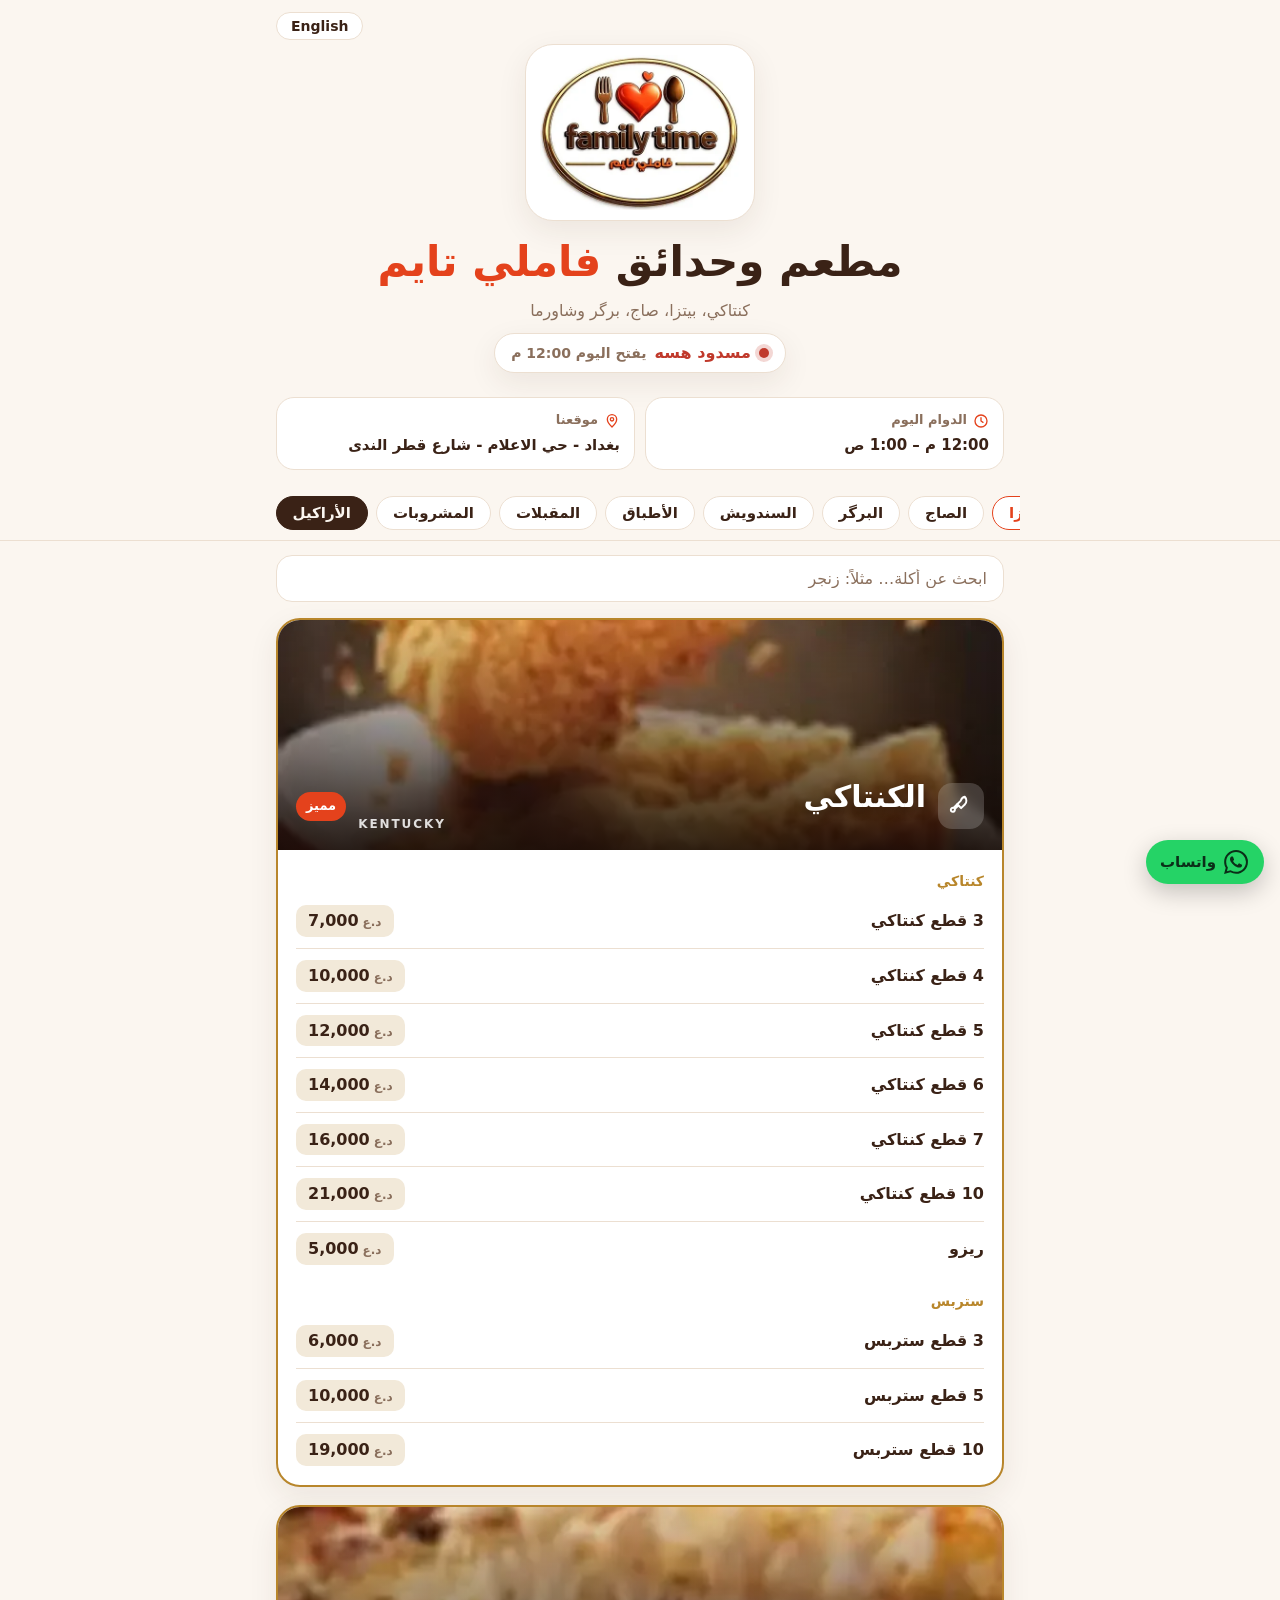
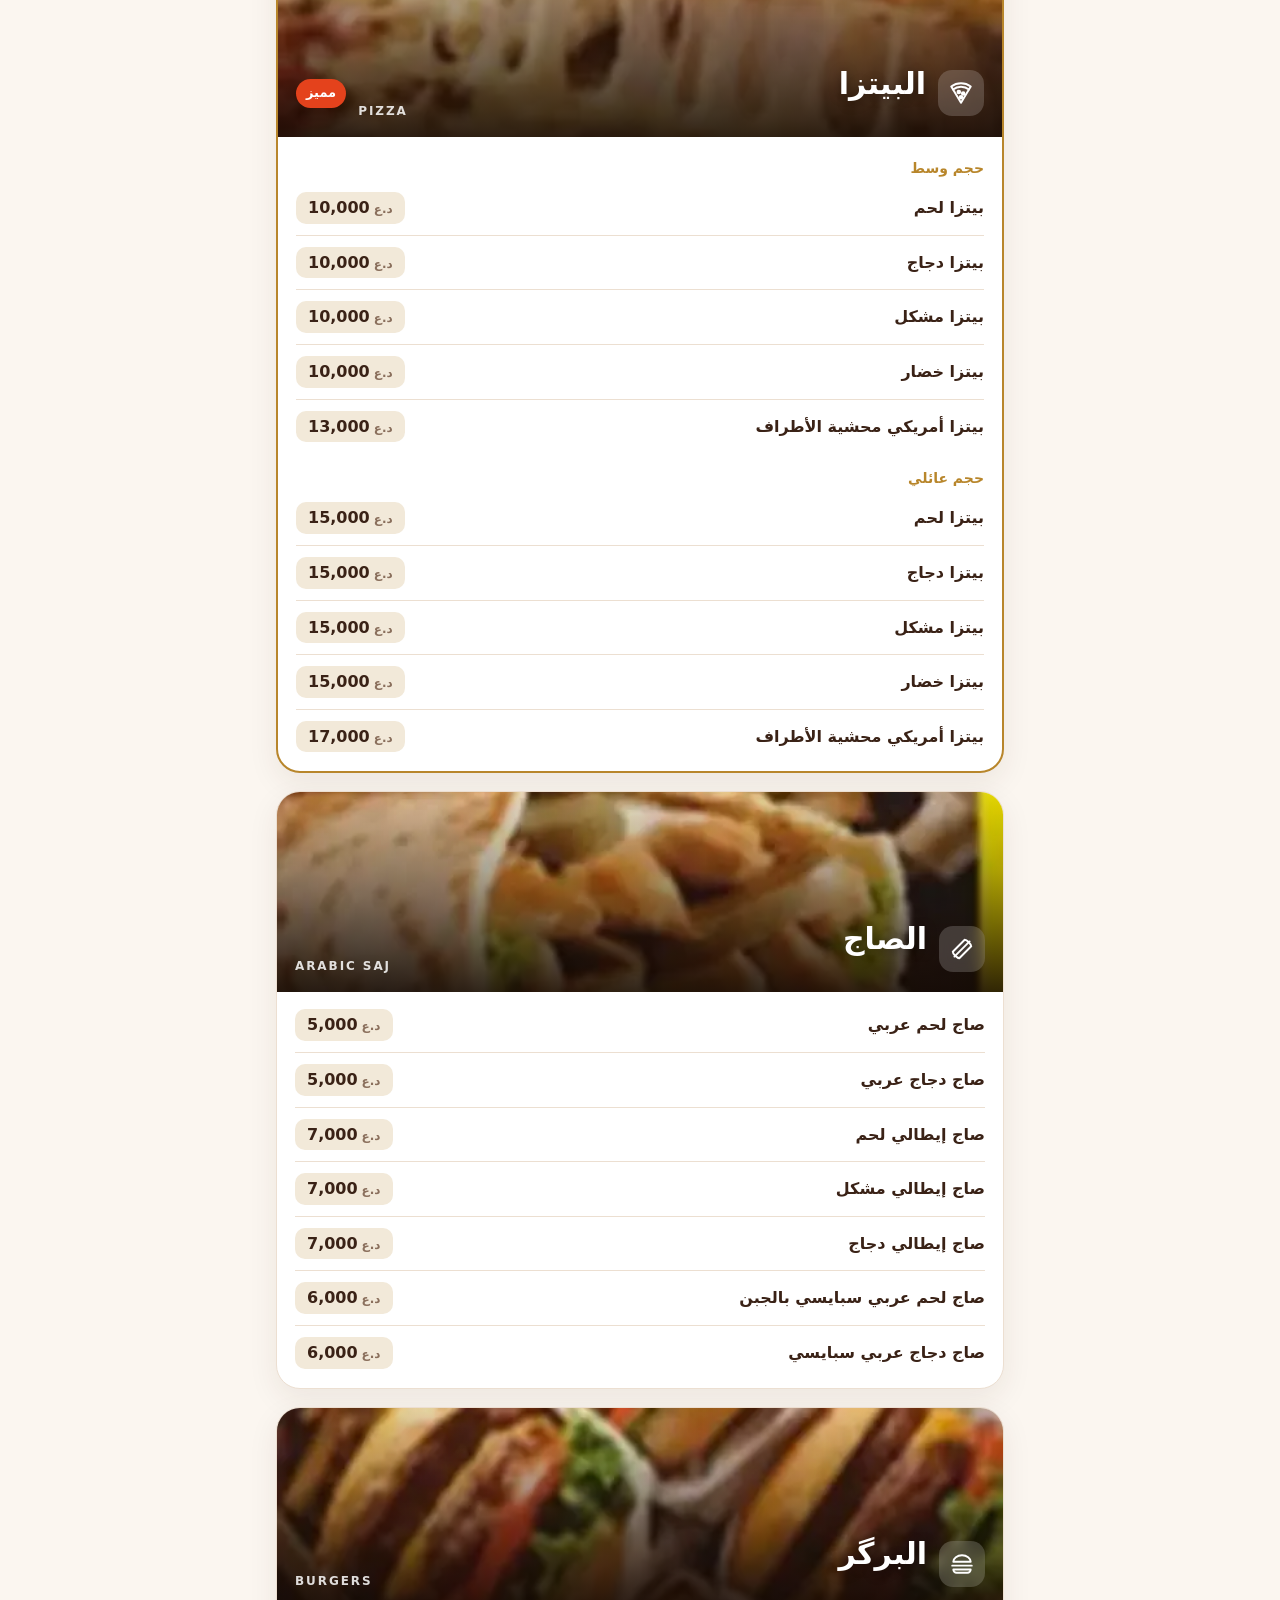
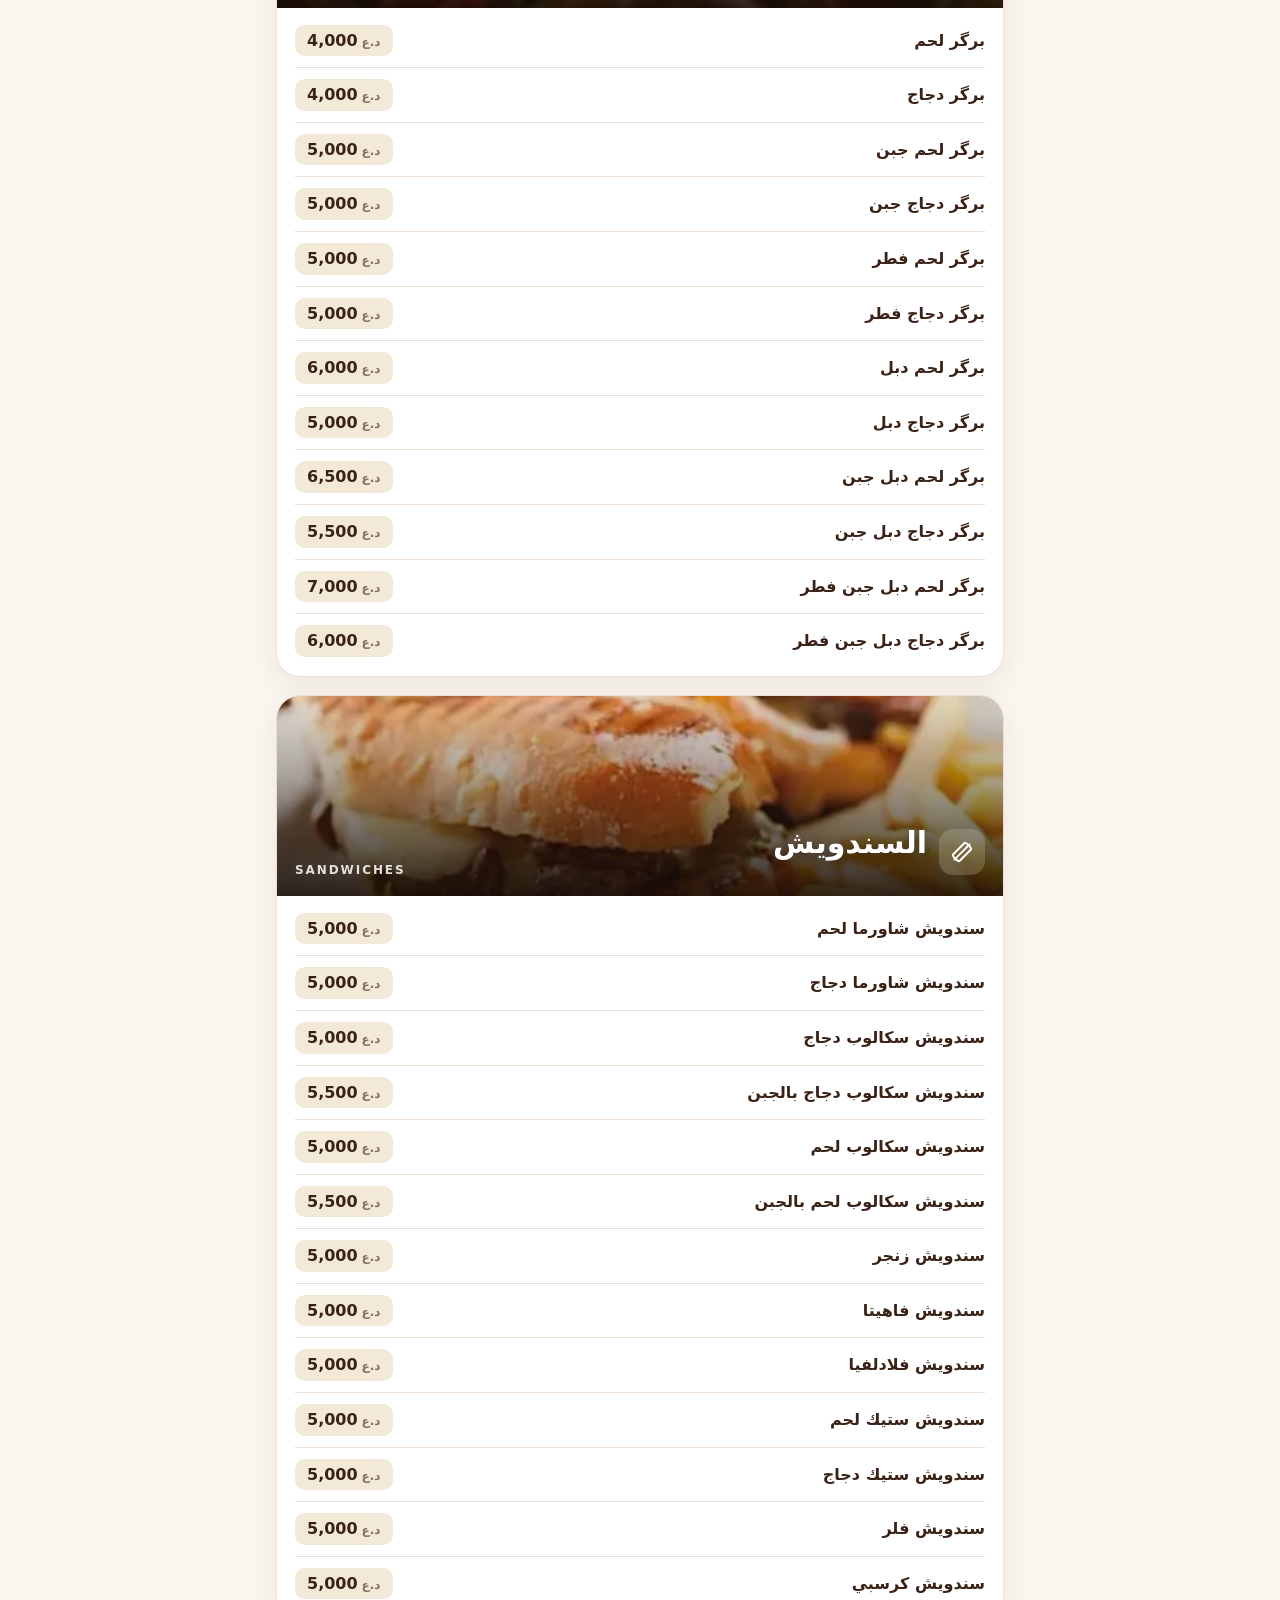
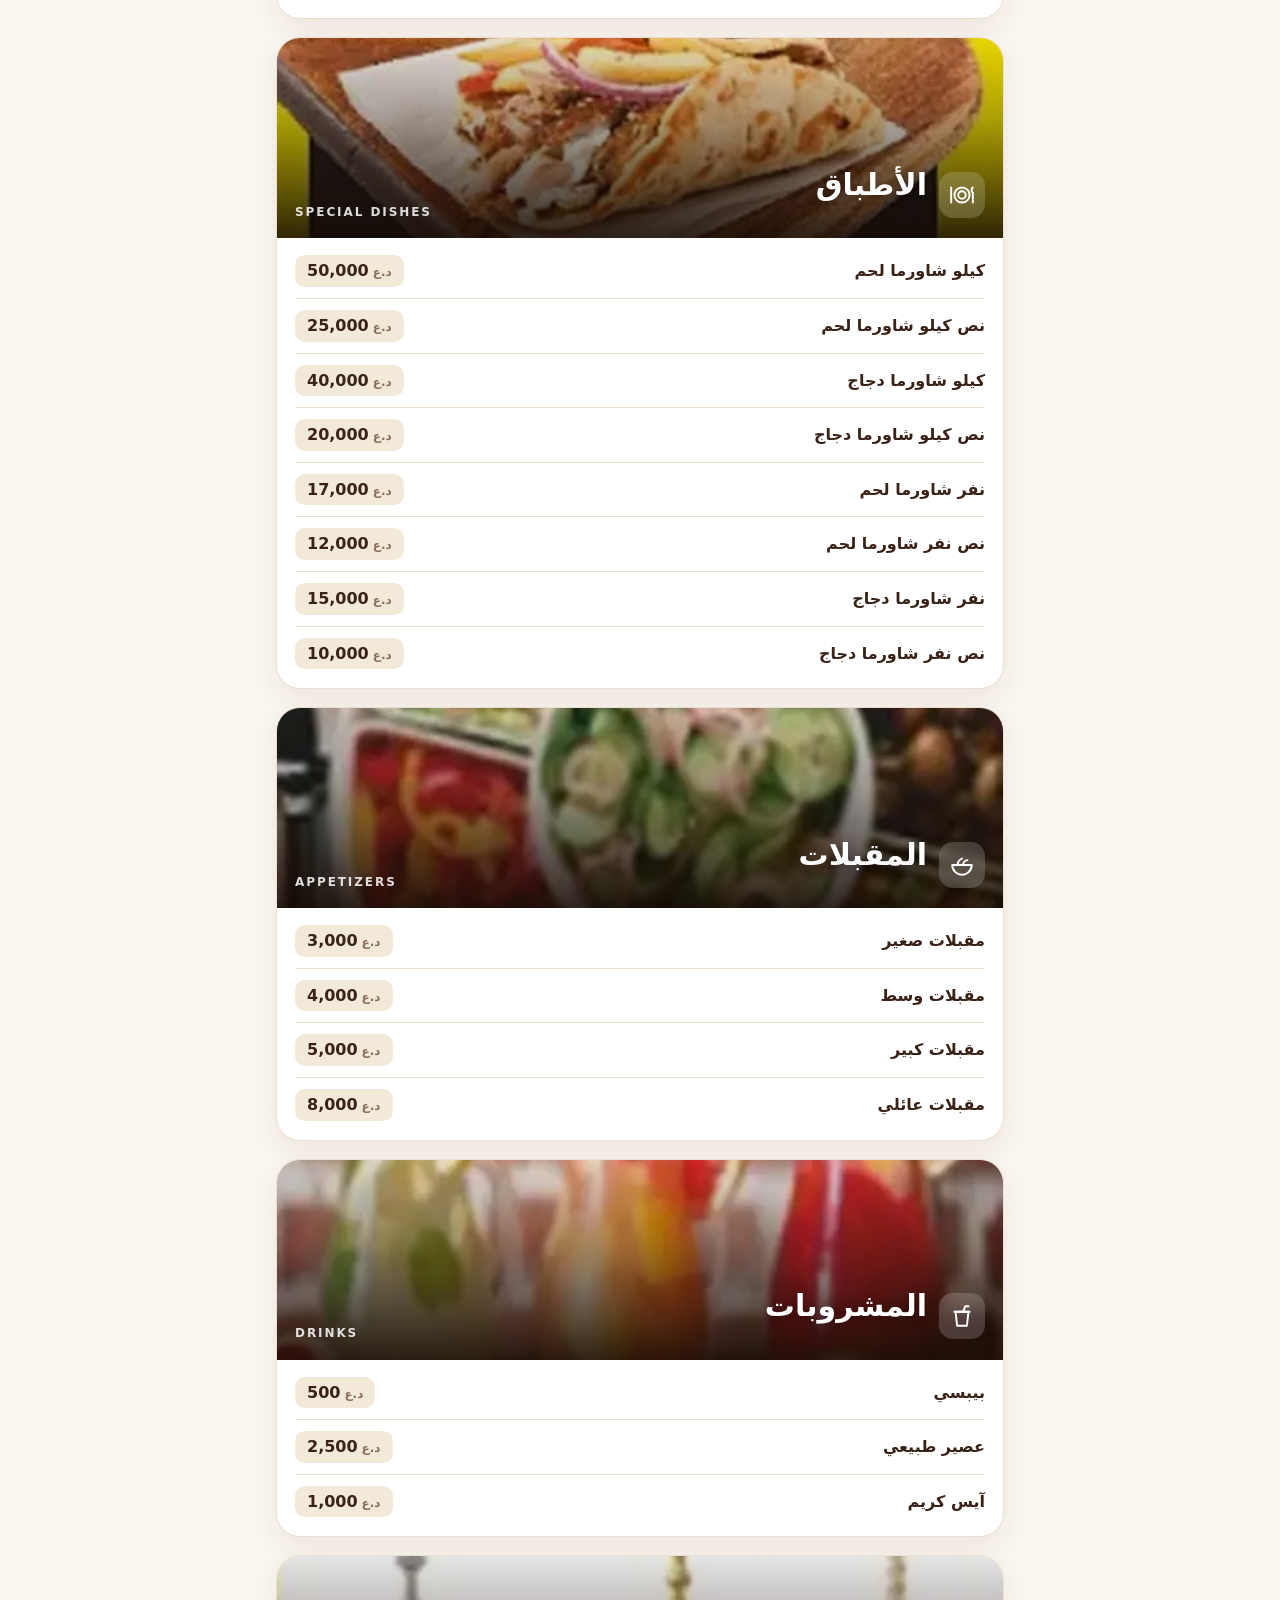
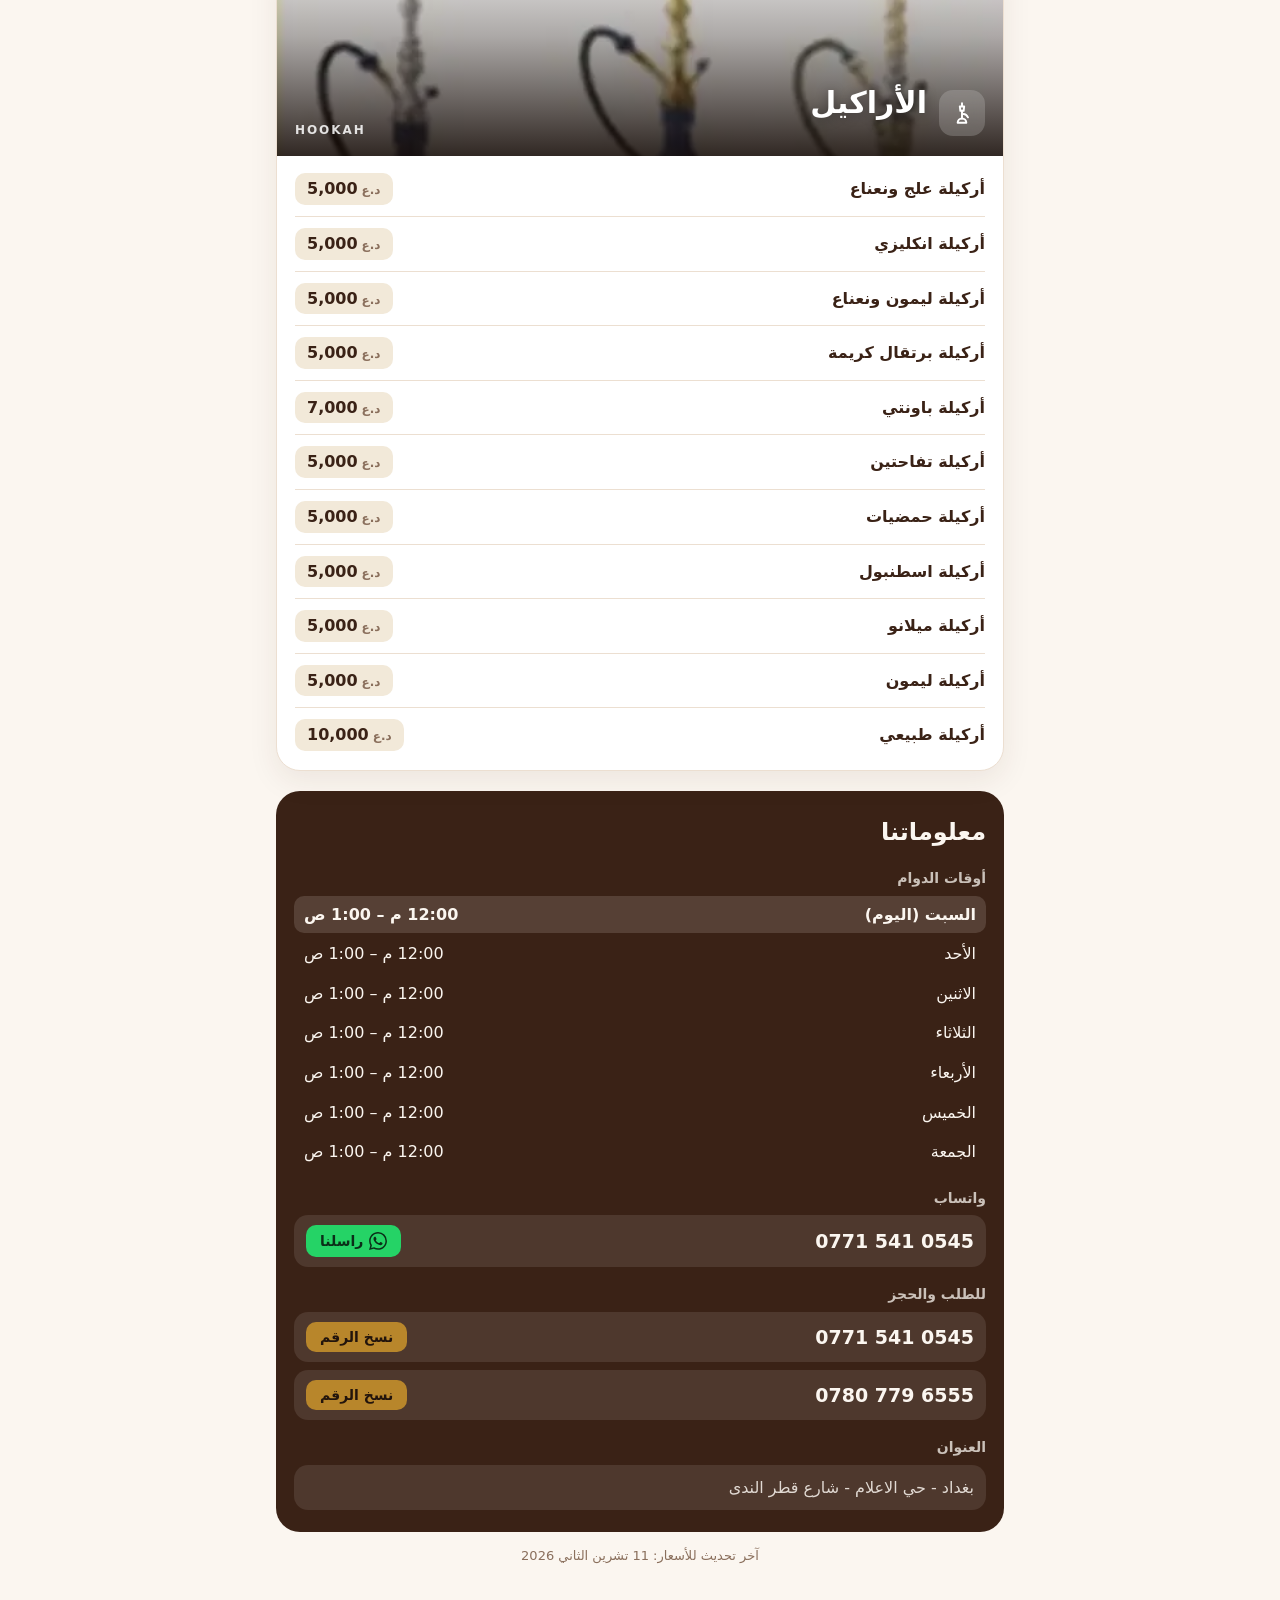
<file: index.html>
<!doctype html>
<html lang="ar" dir="rtl">
<head>
<meta charset="utf-8">
<meta name="viewport" content="width=device-width,initial-scale=1,viewport-fit=cover">
<title>منيو فاملي تايم | Family Time Menu</title>
<meta name="description" content="منيو مطعم وحدائق فاملي تايم في بغداد - حي الاعلام: كنتاكي، بيتزا، صاج، برگر وشاورما، بالأسعار المحدثة وأوقات الدوام.">
<meta name="theme-color" content="#3a2216">
<meta name="referrer" content="strict-origin-when-cross-origin">
<meta http-equiv="Content-Security-Policy" content="default-src 'self'; script-src 'self'; style-src 'self' 'unsafe-inline' https://fonts.googleapis.com; font-src https://fonts.gstatic.com; img-src 'self' data: https://jypaxiyvpoouzasegraq.supabase.co; connect-src 'self' https://jypaxiyvpoouzasegraq.supabase.co; manifest-src 'self'; worker-src 'self'; base-uri 'none'; form-action 'none'; object-src 'none'">
<link rel="canonical" href="https://nbdswft-art.github.io/familytime/">
<meta property="og:type" content="restaurant">
<meta property="og:title" content="منيو فاملي تايم">
<meta property="og:description" content="كنتاكي، بيتزا، صاج، برگر وشاورما. شوف الأسعار وأوقات الدوام.">
<meta property="og:image" content="https://nbdswft-art.github.io/familytime/img/og.jpg">
<meta property="og:image:width" content="1200">
<meta property="og:image:height" content="630">
<meta property="og:url" content="https://nbdswft-art.github.io/familytime/">
<meta property="og:locale" content="ar_IQ">
<meta name="twitter:card" content="summary_large_image">
<link rel="manifest" href="manifest.webmanifest">
<link rel="icon" href="img/icon-192.png" type="image/png">
<link rel="apple-touch-icon" href="img/icon-192.png">
<link rel="preconnect" href="https://fonts.googleapis.com">
<link rel="preconnect" href="https://fonts.gstatic.com" crossorigin>
<link rel="preconnect" href="https://jypaxiyvpoouzasegraq.supabase.co" crossorigin>
<link rel="stylesheet" href="https://fonts.googleapis.com/css2?family=Reem+Kufi:wght@600;700&family=Tajawal:wght@500;700;800&display=swap">
<link rel="stylesheet" href="assets/menu.css">
<script type="application/ld+json">
{"@context":"https://schema.org","@type":"Restaurant","name":"مطعم وحدائق فاملي تايم","alternateName":"Family Time","servesCuisine":["Fried chicken","Pizza","Shawarma","Burgers"],"telephone":"+9647715410545","url":"https://nbdswft-art.github.io/familytime/","hasMenu":"https://nbdswft-art.github.io/familytime/","image":"https://nbdswft-art.github.io/familytime/img/og.jpg","address":{"@type":"PostalAddress","streetAddress":"شارع قطر الندى، حي الاعلام","addressLocality":"بغداد","addressCountry":"IQ"}}
</script>
</head>
<body>
<div class="topbar"><div class="wrap"><button class="lang" id="lang" type="button">English</button></div></div>
<header class="hero">
  <div class="wrap">
    <div class="logo"><img id="logo" src="img/logo.webp" alt="شعار فاملي تايم" width="420" height="326"></div>
    <h1 id="title"><span id="t-pre">مطعم وحدائق</span> <span class="accent" id="t-name">فاملي تايم</span></h1>
    <p class="tag" id="tagline">كنتاكي، بيتزا، صاج، برگر وشاورما</p>
    <a class="status" id="status" href="#info"><span class="dot"></span><b></b><small></small></a>
  </div>
</header>
<div class="wrap"><div class="quick" id="quick"></div></div>
<nav class="cats" aria-label="أقسام المنيو"><div class="wrap" id="chips"></div></nav>
<div class="wrap search"><input id="q" type="search" aria-label="ابحث بالمنيو" placeholder="ابحث عن أكلة… مثلاً: زنجر" autocomplete="off"></div>
<main><div class="wrap" id="menu"><div class="skel"></div><div class="skel"></div></div></main>
<footer><div class="wrap"><div class="info" id="info"></div><p class="updated" id="updated"></p><button class="share" id="share" type="button" hidden>شارك المنيو</button></div></footer>
<a id="wa-btn" class="wa-fab" href="#" target="_blank" rel="noopener" hidden></a>
<div id="lb" class="lb" hidden><button class="lb-x" id="lb-x" type="button" aria-label="سكّر">×</button><div class="lb-card"><img id="lb-img" alt=""><div class="lb-b"><b id="lb-n"></b><span id="lb-p"></span></div></div></div>
<script src="assets/config.js"></script>
<script src="assets/common.js"></script>
<script src="assets/menu.js"></script>
</body>
</html>
</file>
<file: assets/menu.css>
/* Layout: logo hero + live open/closed pill, quick-info tiles, sticky chips, photo-banner sections, info card */
:root{
  --brand:#e4421c;--brand2:#b8862b;
  --bg:#fbf6f0;--panel:#ffffff;--line:#ecdfd1;--ink:#3a2216;--muted:#8a6f5c;
  --heart:var(--brand);--gold:var(--brand2);
  --heart-soft:color-mix(in srgb,var(--heart) 12%,var(--panel));
  --gold-soft:color-mix(in srgb,var(--gold) 18%,var(--panel));
  --ok:#23804a;--warn:#b86a00;--bad:#c0392b;
  --display:"Reem Kufi","Tajawal",system-ui,sans-serif;
  --body:"Tajawal",system-ui,"Segoe UI",Tahoma,sans-serif;
  --shadow:0 10px 30px rgba(58,34,22,.08);
  color-scheme:light;
}
@media (prefers-color-scheme:dark){:root{
  --bg:#1a110c;--panel:#24180f;--line:#3a2a1e;--ink:#f6eadc;--muted:#bba48f;
  --heart:color-mix(in srgb,var(--brand) 72%,#fff);--gold:color-mix(in srgb,var(--brand2) 70%,#fff);
  --ok:#5cc27d;--warn:#f0a43a;--bad:#ff7a6a;--shadow:0 10px 30px rgba(0,0,0,.35);color-scheme:dark}}
*{box-sizing:border-box}
[hidden]{display:none!important}
html{scroll-behavior:smooth;-webkit-text-size-adjust:100%}
@media (prefers-reduced-motion:reduce){html{scroll-behavior:auto}}
body{margin:0;background:var(--bg);color:var(--ink);font-family:var(--body);font-size:16px;line-height:1.6;padding-top:env(safe-area-inset-top,0px)}
body::before{content:"";position:fixed;inset:0 0 auto;height:env(safe-area-inset-top,0px);z-index:10;background:var(--bg)}
img{max-width:100%}
.wrap{max-width:760px;margin:0 auto;padding-left:max(16px,env(safe-area-inset-left,0px));padding-right:max(16px,env(safe-area-inset-right,0px))}
button,input,select{font-family:inherit}
:focus-visible{outline:2px solid var(--gold);outline-offset:2px}

.topbar .wrap{display:flex;justify-content:flex-end;padding-block:12px 0}
.lang{border:1px solid var(--line);background:var(--panel);color:var(--ink);border-radius:999px;padding:5px 14px;font-weight:800;font-size:14px;cursor:pointer}
.hero .wrap{padding-block:4px 10px;display:grid;justify-items:center;text-align:center;gap:10px}
.logo{background:#fff;border-radius:28px;padding:10px 14px;width:min(230px,64vw);box-shadow:var(--shadow);border:1px solid var(--line)}
.logo img{display:block;width:100%;height:auto}
h1{font-family:var(--display);font-weight:700;font-size:clamp(28px,8vw,42px);line-height:1.2;margin:6px 0 0;text-wrap:balance}
h1 .accent{color:var(--heart)}
.tag{margin:0;color:var(--muted);font-weight:500}
.status{display:inline-flex;align-items:center;gap:8px;text-decoration:none;color:var(--ink);background:var(--panel);border:1px solid var(--line);border-radius:999px;padding:6px 16px;font-weight:800;box-shadow:var(--shadow);min-height:40px}
.status .dot{width:10px;height:10px;border-radius:50%;background:currentColor;box-shadow:0 0 0 4px color-mix(in srgb,currentColor 20%,transparent)}
.status.ok .dot,.status.ok b{color:var(--ok)}.status.warn .dot,.status.warn b{color:var(--warn)}.status.bad .dot,.status.bad b{color:var(--bad)}
.status small{color:var(--muted);font-weight:700;font-size:14px}

.quick{display:grid;grid-template-columns:repeat(auto-fit,minmax(150px,1fr));gap:10px;padding-block:14px 4px}
.q{display:grid;gap:2px;text-align:start;text-decoration:none;color:var(--ink);background:var(--panel);border:1px solid var(--line);border-radius:18px;padding:12px 14px;cursor:pointer;font:inherit;min-width:0}
.q span{font-size:13px;color:var(--muted);font-weight:700;display:flex;align-items:center;gap:6px}
.q span svg{width:16px;height:16px;color:var(--heart);flex:0 0 auto}
.q b{font-weight:800;font-size:15px;overflow-wrap:anywhere}
.q em{font-style:normal;font-size:12px;color:var(--heart);font-weight:700}

nav.cats{position:sticky;top:env(safe-area-inset-top,0px);z-index:5;background:color-mix(in srgb,var(--bg) 92%,transparent);backdrop-filter:blur(8px);-webkit-backdrop-filter:blur(8px);border-bottom:1px solid var(--line);margin-top:12px}
nav.cats .wrap{padding-block:10px;display:flex;gap:8px;overflow-x:auto;scrollbar-width:none}
nav.cats .wrap::-webkit-scrollbar{display:none}
.chip{flex:0 0 auto;font:700 15px var(--body);color:var(--ink);background:var(--panel);border:1px solid var(--line);padding:7px 16px;border-radius:999px;text-decoration:none;white-space:nowrap;transition:background .2s,color .2s}
.chip.hot{border-color:var(--heart);color:var(--heart)}
.chip.on{background:var(--ink);color:var(--bg);border-color:var(--ink)}
.search{padding-block:14px 4px}
.search input{width:100%;font:500 16px var(--body);color:var(--ink);background:var(--panel);border:1px solid var(--line);border-radius:16px;padding:13px 16px}
.search input::placeholder{color:var(--muted)}

main .wrap{padding-block:12px 20px;display:grid;gap:18px}
section.sec{scroll-margin-top:72px;background:var(--panel);border:1px solid var(--line);border-radius:24px;box-shadow:var(--shadow);overflow:hidden}
section.sec.featured{border:2px solid var(--gold)}
.banner{min-height:160px;display:flex;align-items:flex-end;padding:16px 18px;background-size:cover;background-position:center;color:#fff;background-color:#3a2216}
section.featured .banner{min-height:190px}
@media (min-width:600px){.banner{min-height:200px}section.featured .banner{min-height:230px}}
.sec-head{display:flex;align-items:center;gap:12px;width:100%}
.ico{flex:0 0 auto;width:46px;height:46px;border-radius:14px;display:grid;place-items:center;background:rgba(255,255,255,.18);color:#fff;-webkit-backdrop-filter:blur(6px);backdrop-filter:blur(6px)}
.ico svg{width:26px;height:26px}
.ttl{min-width:0;flex:1}
h2{font-family:var(--display);font-weight:700;font-size:30px;line-height:1.2;margin:0;color:#fff;text-shadow:0 2px 12px rgba(0,0,0,.4)}
.en{font-size:12px;letter-spacing:.16em;color:rgba(255,255,255,.85);font-weight:700}
.pick{flex:0 0 auto;font-size:13px;font-weight:800;background:var(--brand);color:#fff;padding:4px 10px;border-radius:999px}
.items{padding:6px 18px 8px}
.sub{display:inline-block;font-weight:800;font-size:14px;color:var(--gold);margin:14px 0 2px}
ul{list-style:none;margin:0;padding:0}
.items li{display:flex;align-items:center;justify-content:space-between;gap:12px;padding:11px 0;border-bottom:1px solid var(--line)}
.items li:last-child{border-bottom:0}
.items li.has-img{cursor:pointer}
.it-l{display:flex;align-items:center;gap:10px;min-width:0}
.thumb{width:52px;height:52px;border-radius:12px;object-fit:cover;flex:0 0 auto;background:var(--line)}
.nm{min-width:0;display:flex;flex-wrap:wrap;align-items:center;gap:4px 8px}
.name{font-weight:700}
.pill{font-size:12px;font-weight:800;padding:1px 8px;border-radius:999px;white-space:nowrap}
.pill.off{background:var(--heart);color:#fff}
.pill.na{background:var(--line);color:var(--muted)}
.pr{flex:0 0 auto;display:flex;align-items:center;gap:8px}
.old{color:var(--muted);font-weight:700;font-size:14px;font-variant-numeric:tabular-nums;direction:ltr}
.price{font-weight:800;font-variant-numeric:tabular-nums;direction:ltr;background:var(--gold-soft);color:var(--ink);padding:3px 12px;border-radius:10px;white-space:nowrap}
.price small{font-weight:700;color:var(--muted);font-size:12px;margin-left:4px}
.price.deal{background:var(--heart-soft);color:var(--heart)}
li.na .name,li.na .price,li.na .thumb{opacity:.45}
li.na .price{text-decoration:line-through}
.empty{color:var(--muted);text-align:center;padding:28px 0}
.skel{height:220px;border-radius:24px;background:linear-gradient(90deg,var(--panel),var(--line),var(--panel));background-size:200% 100%;animation:sk 1.2s infinite linear}
@keyframes sk{to{background-position:-200% 0}}
@media (prefers-reduced-motion:reduce){.skel{animation:none}}

.info{scroll-margin-top:72px;background:var(--ink);color:var(--bg);border-radius:24px;padding:22px 18px;display:grid;gap:16px}
.info h3{font-family:var(--display);font-weight:700;font-size:24px;margin:0}
.info h4{margin:0 0 6px;font-size:14px;opacity:.75;font-weight:800}
.hours{display:grid;gap:2px}
.hrow{display:flex;justify-content:space-between;gap:10px;padding:6px 10px;border-radius:10px;font-variant-numeric:tabular-nums}
.hrow.today{background:color-mix(in srgb,var(--bg) 14%,transparent);font-weight:800}
.box{display:flex;align-items:center;justify-content:space-between;gap:10px;flex-wrap:wrap;background:color-mix(in srgb,var(--bg) 10%,transparent);border-radius:14px;padding:10px 12px}
.box a.num,.box .val{color:inherit;font-weight:800;font-size:19px;text-decoration:none;direction:ltr;font-variant-numeric:tabular-nums;user-select:all;overflow-wrap:anywhere;min-width:0}
.box .lbl{display:block;font-size:13px;opacity:.75;font-weight:700}
.copy,.maps{font:800 14px var(--body);background:var(--gold);color:#22140c;border:0;border-radius:10px;padding:7px 14px;cursor:pointer;text-decoration:none;white-space:nowrap}
.addr{margin:0;opacity:.85}
.updated{text-align:center;color:var(--muted);font-size:13px;padding-block:14px 8px;margin:0}
footer .wrap{padding-bottom:80px}
.share{display:block;margin:0 auto;background:none;border:1px solid var(--line);color:var(--ink);border-radius:999px;padding:7px 18px;font-weight:800;cursor:pointer}

.wa-fab{position:fixed;z-index:8;bottom:calc(16px + env(safe-area-inset-bottom,0px));right:calc(16px + env(safe-area-inset-right,0px));display:flex;align-items:center;gap:8px;background:#25d366;color:#0b2e18;text-decoration:none;font:800 15px var(--body);border-radius:999px;padding:10px 16px 10px 14px;box-shadow:0 8px 24px rgba(0,0,0,.22)}
[dir=ltr] .wa-fab{right:auto;left:calc(16px + env(safe-area-inset-left,0px))}
.wa-fab svg{width:24px;height:24px;flex:0 0 auto}
.wa{display:inline-flex;align-items:center;gap:6px;background:#25d366;color:#0b2e18;border-radius:10px;padding:7px 14px;font:800 14px var(--body);text-decoration:none;white-space:nowrap}
.wa svg{width:18px;height:18px}

.lb{position:fixed;inset:0;z-index:40;background:rgba(0,0,0,.72);display:grid;place-items:center;padding:24px max(16px,env(safe-area-inset-left,0px))}
.lb-card{background:var(--panel);color:var(--ink);border-radius:22px;overflow:hidden;width:min(480px,100%);box-shadow:var(--shadow)}
.lb-card img{display:block;width:100%;aspect-ratio:4/3;object-fit:cover;max-width:100%}
.lb-b{padding:14px 16px;display:flex;justify-content:space-between;align-items:center;gap:12px}
.lb-b b{font-size:18px}
.lb-x{position:absolute;top:calc(14px + env(safe-area-inset-top,0px));inset-inline-end:16px;background:#fff;color:#000;border:0;border-radius:999px;width:40px;height:40px;font-size:22px;font-weight:800;cursor:pointer}

.splash{position:fixed;inset:0;z-index:50;background:var(--bg);display:grid;place-content:center;justify-items:center;gap:10px;text-align:center;cursor:pointer;transition:opacity .3s}
.splash img{width:min(200px,56vw);background:#fff;border-radius:26px;padding:10px;box-shadow:var(--shadow);animation:pop .45s cubic-bezier(.2,.9,.3,1.3) both}
.splash b{font-family:var(--display);font-size:30px;color:var(--ink);animation:rise .4s .15s both}
.splash span{color:var(--heart);font-weight:800;animation:rise .4s .25s both}
.splash.out{opacity:0;pointer-events:none}
@keyframes pop{from{transform:scale(.6);opacity:0}to{transform:none;opacity:1}}
@keyframes rise{from{transform:translateY(12px);opacity:0}to{transform:none;opacity:1}}
</file>
